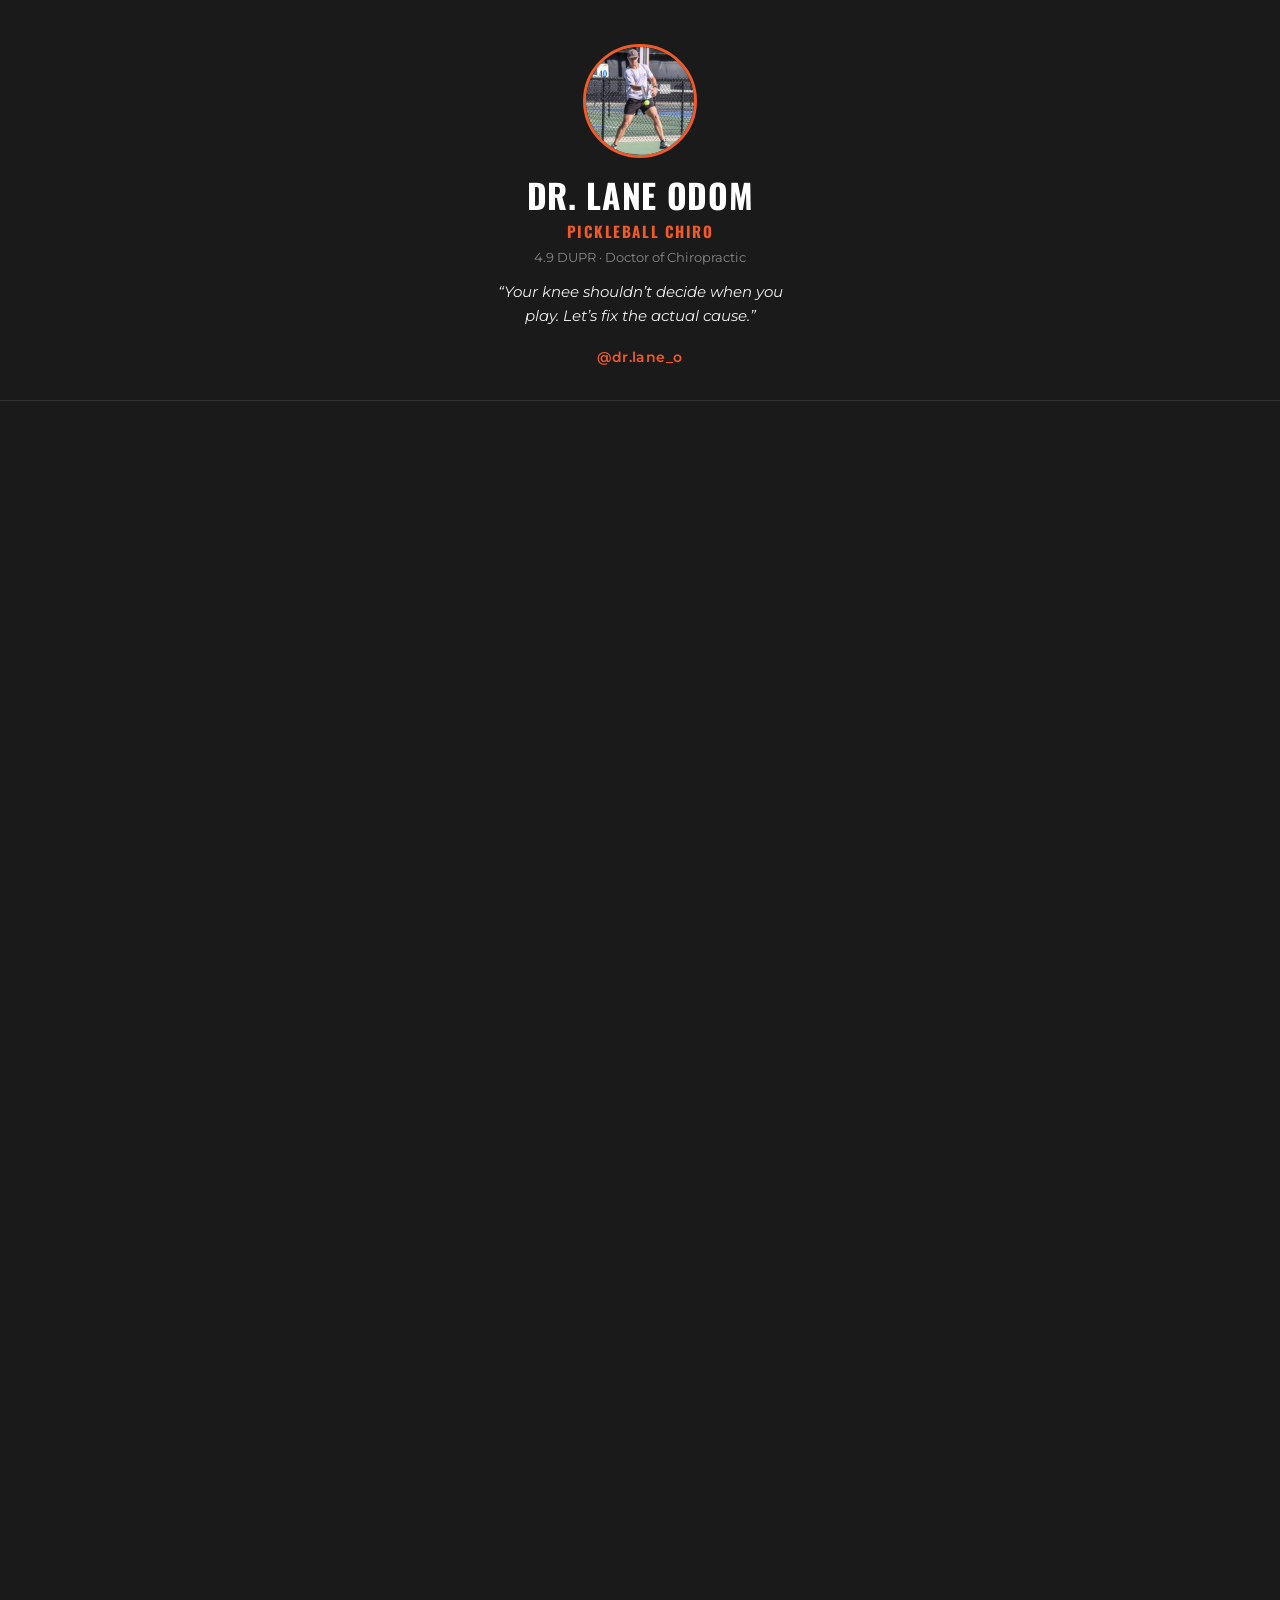
<file: index.html>
<!DOCTYPE html>
<html lang="en">
<head>
  <meta charset="UTF-8" />
  <meta name="viewport" content="width=device-width, initial-scale=1.0" />
  <meta name="description" content="Dr. Lane Odom — The Pickleball Chiro. Helping serious players stay on the court and play their best." />
  <title>Dr. Lane Odom · The Pickleball Chiro</title>
  <link rel="preconnect" href="https://fonts.googleapis.com" />
  <link rel="preconnect" href="https://fonts.gstatic.com" crossorigin />
  <link href="https://fonts.googleapis.com/css2?family=Oswald:wght@700&family=Montserrat:wght@400;500;600&display=swap" rel="stylesheet" />
  <link rel="stylesheet" href="styles.css" />
</head>
<body>

  <!-- ============================================================
       PROFILE SECTION (hero — no fade-up, always visible on load)
       ============================================================ -->
  <section class="profile">
    <div class="container">
      <img src="profile.jpg" alt="Dr. Lane Odom" class="profile-photo" />
      <h1 class="profile-name">Dr. Lane Odom</h1>
      <p class="profile-title">Pickleball Chiro</p>
      <p class="profile-subtitle">4.9 DUPR &middot; Doctor of Chiropractic</p>
      <p class="profile-tagline">&ldquo;Your knee shouldn&rsquo;t decide when you play. Let&rsquo;s fix the actual cause.&rdquo;</p>
      <a href="https://instagram.com/dr.lane_o" target="_blank" rel="noopener noreferrer" class="instagram-handle">@dr.lane_o</a>
    </div>
  </section>


  <!-- ============================================================
       AUTHORITY SECTION — hook/bridge + credibility bar
       ============================================================ -->
  <section class="authority-section fade-up">
    <div class="container">
      <p class="authority-label">Why pickleballers trust me</p>
      <div class="authority-grid">
        <div class="authority-col">
          <span class="authority-icon">🎾</span>
          <p class="authority-stat">13+ Years of Racket Sport Experience</p>
          <p class="authority-desc">I&rsquo;ve taken the same split steps and lateral shuffles that are overloading your knee, for over a decade.</p>
        </div>
        <div class="authority-col">
          <span class="authority-icon">🏓</span>
          <p class="authority-stat">4.9 DUPR Rating</p>
          <p class="authority-desc">I still compete. I know what missing three weeks costs. I&rsquo;m not going to tell you to just rest.</p>
        </div>
        <div class="authority-col">
          <span class="authority-icon">🦴</span>
          <p class="authority-stat">Rehab Chiropractor</p>
          <p class="authority-desc">Trained to find what&rsquo;s actually breaking down in your movement, not just where it hurts.</p>
        </div>
      </div>
    </div>
  </section>


  <!-- ============================================================
       PERFORMANCE SYSTEM SECTION
       ============================================================ -->
  <section class="performance-system fade-up">
    <div class="container">
      <h2 class="section-title">The Pickleball Chiro Performance System</h2>
      <p class="performance-subtext">Three stages. Done in order. Built to get you back on court and keep you there.</p>
      <div class="stage-grid">
        <div class="stage-card">
          <p class="stage-label">Stage 1</p>
          <h3 class="stage-title">Calm It Down</h3>
          <p class="stage-body">Reduce inflammation, stop the flare-up cycle, get you moving without pain. Most players skip this and wonder why they keep re-injuring the same knee.</p>
        </div>
        <div class="stage-card">
          <p class="stage-label">Stage 2</p>
          <h3 class="stage-title">Build It Back</h3>
          <p class="stage-body">Strengthen the full kinetic chain: hip, knee, and ankle, across all three planes of motion. This is the stage standard PT skips. That&rsquo;s why it came back.</p>
        </div>
        <div class="stage-card">
          <p class="stage-label">Stage 3</p>
          <h3 class="stage-title">Return to Play</h3>
          <p class="stage-body">Progress back to full intensity, 4 to 5x a week, with a body that holds up. Not just feeling better until game 3.</p>
        </div>
      </div>
    </div>
  </section>


  <!-- ============================================================
       SECTION 1 — FREE LEAD CAPTURE (after system)
       ============================================================ -->
  <section class="lead-capture fade-up">
    <div class="container">
      <h2 class="section-headline">Start here: the free knee pain checklist.</h2>
      <p class="section-subtext">
        5 things serious pickleball players need to be doing, and probably aren&rsquo;t. Takes 5 minutes. Shows you exactly which stage of the system you&rsquo;re in.
      </p>
      <p class="lead-footnote">Quick gut check: if you&rsquo;re missing any of these, something&rsquo;s being overlooked.</p>
      <a href="https://pickleballchiro.gumroad.com/l/kneepainchecklist" class="btn btn-primary" target="_blank">Get My Free Knee Pain Checklist &rarr;</a>
    </div>
  </section>


  <!-- ============================================================
       SECTION 2 — PRIMARY CTA: KNEE PAIN GUIDE
       ============================================================ -->
  <section class="cta-section fade-up">
    <div class="container">
      <div class="cta-card">
        <div class="cta-card-label">If PT didn&rsquo;t stick, this is why. &#x1F9B5; Knee Pain Guide $17</div>
        <p class="cta-card-desc">The complete pickleball-specific protocol. Three stages, movement by movement. Built for players who want to actually fix it, not just make it to game 4.</p>
        <a href="https://pickleballchiro.gumroad.com/l/pickleballkneepain" class="btn btn-primary" target="_blank" rel="noopener noreferrer">Get the Guide &rarr;</a>
      </div>
    </div>
  </section>


  <!-- ============================================================
       SECTION 3 — BOOK A SESSION
       ============================================================ -->
  <section class="booking-section fade-up">
    <div class="container">
      <h2 class="section-title">Work With Me In Person</h2>
      <p class="location-note">&#x1F4CD; Volusia County &amp; surrounding areas &middot; Ormond Beach, FL</p>
      <button class="btn btn-outline booking-toggle" id="booking-toggle" aria-expanded="false" aria-controls="booking-options">
        See Local Availability <span class="toggle-arrow" aria-hidden="true">&#9660;</span>
      </button>
      <div id="booking-options" class="booking-options" hidden>

        <div class="booking-option">
          <div class="booking-option-header">
            <span class="booking-option-icon">&#x1F3E5;</span>
            <h3>In-Person Chiropractic</h3>
          </div>
          <p class="booking-location">At Insight Chiropractic, Ormond Beach</p>
          <p class="booking-detail">Insurance accepted</p>
          <a href="https://www.1insightchiro.com/" class="btn btn-secondary">Book In-Person Chiro &rarr;</a>
        </div>

        <div class="booking-option">
          <div class="booking-option-header">
            <span class="booking-option-icon">&#x1F697;</span>
            <h3>Mobile Chiropractic</h3>
          </div>
          <div class="pricing-list">
            <div class="pricing-row"><span>60-min Intro</span><span>$150</span></div>
            <div class="pricing-row"><span>90-min Performance</span><span>$195</span></div>
          </div>
          <p class="booking-package-note">Multi-session packages available. DM for pricing</p>
          <a href="https://www.notion.so/drlanemobilechirorehab/Mobile-Chiropractic-Rehab-Care-333a4e28e09280a4b9f8df398e4dbec6?source=copy_link" class="btn btn-secondary">Book Mobile Chiro &rarr;</a>
          <p class="booking-fine-print">Mobile visits outside a 10-mile radius of Ormond Beach. West Volusia + parts of New Smyrna Beach. DM to confirm your area first.</p>
        </div>

        <div class="booking-option">
          <div class="booking-option-header">
            <span class="booking-option-icon">&#x1F3D3;</span>
            <h3>Pickleball Lessons</h3>
          </div>
          <div class="pricing-list">
            <div class="pricing-row"><span>Single Session</span><span>$80</span></div>
          </div>
          <p class="booking-detail">1-on-1 with a 4.9 DUPR player and DC</p>
          <p class="booking-package-note">Multi-session packages available. DM for pricing</p>
          <a href="https://forms.gle/6MXZ4vofGd27bbDP6" class="btn btn-secondary">Book a Lesson &rarr;</a>
        </div>

      </div>
    </div>
  </section>


  <!-- ============================================================
       SECTION 4 — VIRTUAL COACHING INTEREST
       ============================================================ -->
  <section class="virtual-coaching fade-up">
    <div class="container">
      <h2 class="section-title-subtle">Interested in Virtual Coaching?</h2>
      <p class="section-subtext-subtle">Exploring 1-on-1 virtual coaching for players outside my area: game film review, custom programming, and accountability. Not officially open yet, but drop your info if you&rsquo;re interested.</p>
      <form id="coaching-form" class="capture-form" action="https://formspree.io/f/maqaboey" method="POST" novalidate>
        <input type="text" name="name" placeholder="Name" required autocomplete="name" />
        <input type="email" name="email" placeholder="Email Address" required autocomplete="email" />
        <textarea name="game_info" placeholder="Tell me about your game (optional)" rows="3"></textarea>
        <button type="submit" class="btn btn-subtle">I&rsquo;m Interested</button>
      </form>
      <div id="coaching-thankyou" style="display:none;" class="thankyou-state" aria-live="polite">
        <p class="thankyou-text">Got it! I&rsquo;ll reach out when spots open up.</p>
      </div>
    </div>
  </section>


  <!-- ============================================================
       SECTION 5 — GEAR / AFFILIATE
       ============================================================ -->
  <section class="gear-section fade-up">
    <div class="container">
      <h3 class="gear-header">Gear I Use &amp; Recommend</h3>
      <p class="gear-line">Use code <strong>LANE10%</strong> at <a href="https://instagram.com/lcubedlifestyle" target="_blank" rel="noopener noreferrer">@lcubedlifestyle</a></p>
      <p class="gear-line">Luzz Pickleball paddles &amp; gear. DM me for details</p>
    </div>
  </section>


  <!-- ============================================================
       FOOTER
       ============================================================ -->
  <footer class="site-footer fade-up">
    <div class="container">
      <p>&copy; 2026 Dr. Lane Odom &middot; The Pickleball Chiro</p>
      <a href="https://instagram.com/dr.lane_o" target="_blank" rel="noopener noreferrer">@dr.lane_o on Instagram</a>
    </div>
  </footer>


  <!-- ============================================================
       STICKY MOBILE CTA BAR
       ============================================================ -->
  <div class="sticky-cta-bar" id="sticky-cta-bar">
    <a href="https://pickleballchiro.gumroad.com/l/kneepainchecklist" class="sticky-cta-link" target="_blank" rel="noopener noreferrer">Free Knee Pain Checklist →</a>
    <button class="sticky-cta-dismiss" id="sticky-cta-dismiss" aria-label="Dismiss">&times;</button>
  </div>

  <script src="main.js"></script>
</body>
</html>
</file>
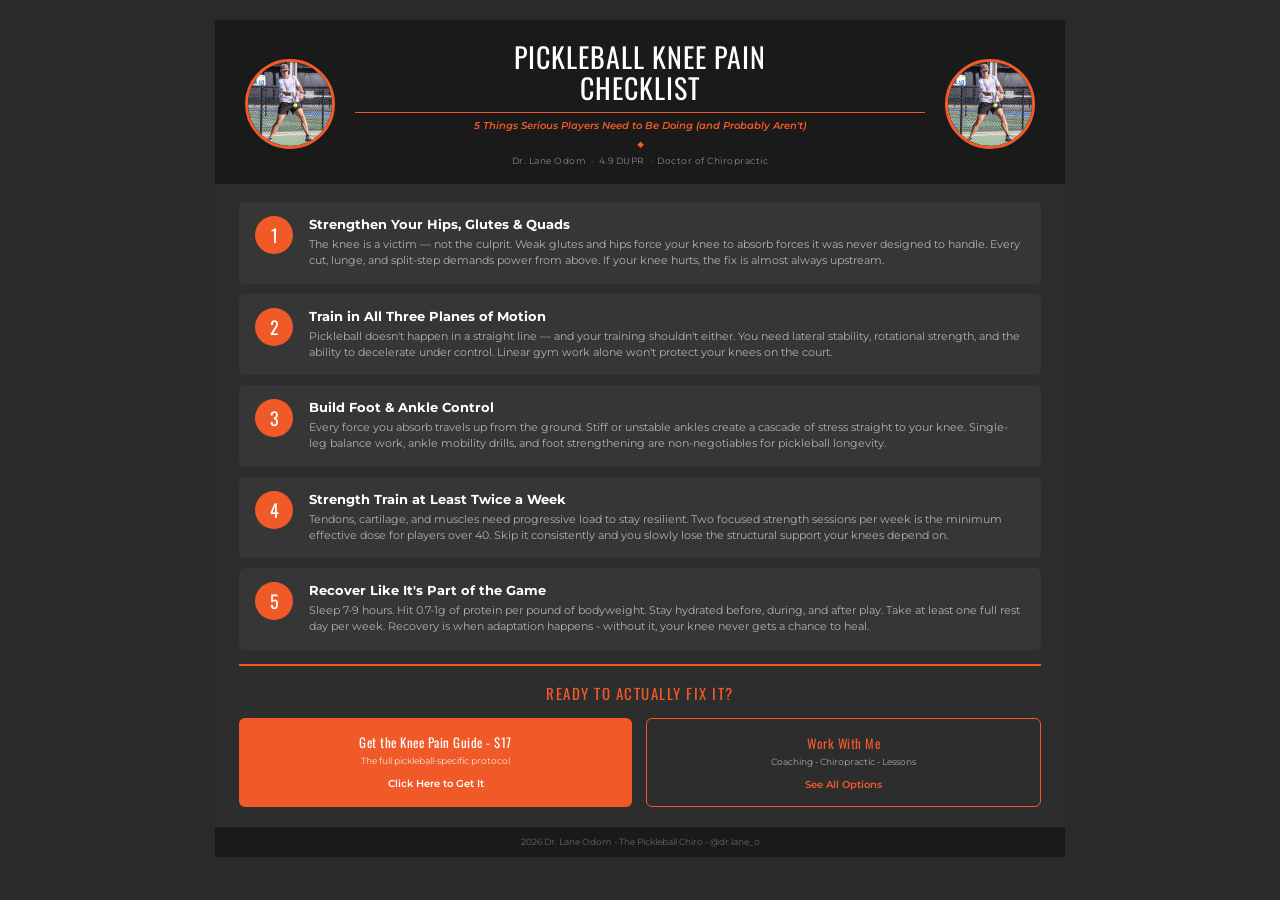
<file: checklist.html>
<!DOCTYPE html>
<html lang="en">
<head>
<meta charset="UTF-8">
<title>Pickleball Knee Pain Checklist</title>
<link href="https://fonts.googleapis.com/css2?family=Oswald:wght@700&family=Montserrat:wght@400;600&display=swap" rel="stylesheet">
<style>
* { -webkit-print-color-adjust: exact !important; print-color-adjust: exact !important; margin:0; padding:0; box-sizing:border-box; }
body { background:#2a2a2a !important; display:flex; justify-content:center; padding:20px; font-family:'Montserrat',sans-serif; }
.page { width:850px; background:#2d2d2d !important; overflow:hidden; }
.header { background:#1a1a1a !important; padding:22px 30px 18px; display:flex; align-items:center; gap:20px; }
.circle-photo { width:90px; height:90px; border-radius:50%; border:3px solid #F05A28; object-fit:cover; flex-shrink:0; }
.header-text { flex:1; text-align:center; }
.header-title { font-family:'Oswald',sans-serif; font-size:28px; color:#fff !important; letter-spacing:1px; line-height:1.1; }
.header-rule { width:100%; height:1.5px; background:#F05A28 !important; margin:8px 0 6px; }
.header-subtitle { font-size:10px; color:#F05A28 !important; font-style:italic; font-weight:600; }
.header-diamond { color:#F05A28 !important; font-size:12px; margin:4px 0; }
.header-byline { font-size:9px; color:#888 !important; letter-spacing:0.5px; }
.items { padding:18px 24px 14px; display:flex; flex-direction:column; gap:10px; }
.item { display:flex; align-items:flex-start; gap:16px; background:#363636 !important; border-radius:6px; padding:14px 16px; }
.item-number { width:38px; height:38px; border-radius:50%; background:#F05A28 !important; color:#fff !important; font-family:'Oswald',sans-serif; font-size:18px; display:flex; align-items:center; justify-content:center; flex-shrink:0; }
.item-title { font-size:13px; font-weight:700; color:#fff !important; margin-bottom:5px; }
.item-body { font-size:10.5px; color:#b0b0b0 !important; line-height:1.55; }
.divider { height:2px; background:#F05A28 !important; margin:0 24px; }
.cta-section { padding:16px 24px 20px; }
.cta-heading { font-family:'Oswald',sans-serif; font-size:15px; color:#F05A28 !important; text-align:center; letter-spacing:1.5px; margin-bottom:14px; }
.cta-buttons { display:flex; gap:14px; }
.cta-btn { flex:1; text-decoration:none; display:block; border-radius:6px; padding:14px 16px; text-align:center; }
.cta-btn-primary { background:#F05A28 !important; }
.cta-btn-secondary { background:transparent !important; border:1.5px solid #F05A28; }
.btn-label { font-family:'Oswald',sans-serif; font-size:13px; letter-spacing:0.5px; display:block; margin-bottom:3px; }
.cta-btn-primary .btn-label { color:#fff !important; }
.cta-btn-secondary .btn-label { color:#F05A28 !important; }
.btn-sub { font-size:9px; display:block; margin-bottom:6px; }
.cta-btn-primary .btn-sub { color:rgba(255,255,255,0.8) !important; }
.cta-btn-secondary .btn-sub { color:#aaa !important; }
.btn-arrow { font-size:10px; font-weight:600; }
.cta-btn-primary .btn-arrow { color:#fff !important; }
.cta-btn-secondary .btn-arrow { color:#F05A28 !important; }
.footer { background:#1a1a1a !important; padding:10px 24px; text-align:center; font-size:8.5px; color:#666 !important; }
@media print {
  * { -webkit-print-color-adjust: exact !important; print-color-adjust: exact !important; }
  body { background:#2a2a2a !important; padding:0; margin:0; }
  .page { width:100% !important; }
}
</style>
</head>
<body>
<div class="page">
  <div class="header">
    <img src="https://odomlane17.github.io/pickleballchiro-site/profile.jpg" class="circle-photo" alt="Lane">
    <div class="header-text">
      <div class="header-title">PICKLEBALL KNEE PAIN<br>CHECKLIST</div>
      <div class="header-rule"></div>
      <div class="header-subtitle">5 Things Serious Players Need to Be Doing (and Probably Aren't)</div>
      <div class="header-diamond">&#9670;</div>
      <div class="header-byline">Dr. Lane Odom &nbsp;·&nbsp; 4.9 DUPR &nbsp;·&nbsp; Doctor of Chiropractic</div>
    </div>
    <img src="https://odomlane17.github.io/pickleballchiro-site/profile.jpg" class="circle-photo" alt="Lane">
  </div>
  <div class="items">
    <div class="item"><div class="item-number">1</div><div><div class="item-title">Strengthen Your Hips, Glutes &amp; Quads</div><div class="item-body">The knee is a victim — not the culprit. Weak glutes and hips force your knee to absorb forces it was never designed to handle. Every cut, lunge, and split-step demands power from above. If your knee hurts, the fix is almost always upstream.</div></div></div>
    <div class="item"><div class="item-number">2</div><div><div class="item-title">Train in All Three Planes of Motion</div><div class="item-body">Pickleball doesn't happen in a straight line — and your training shouldn't either. You need lateral stability, rotational strength, and the ability to decelerate under control. Linear gym work alone won't protect your knees on the court.</div></div></div>
    <div class="item"><div class="item-number">3</div><div><div class="item-title">Build Foot &amp; Ankle Control</div><div class="item-body">Every force you absorb travels up from the ground. Stiff or unstable ankles create a cascade of stress straight to your knee. Single-leg balance work, ankle mobility drills, and foot strengthening are non-negotiables for pickleball longevity.</div></div></div>
    <div class="item"><div class="item-number">4</div><div><div class="item-title">Strength Train at Least Twice a Week</div><div class="item-body">Tendons, cartilage, and muscles need progressive load to stay resilient. Two focused strength sessions per week is the minimum effective dose for players over 40. Skip it consistently and you slowly lose the structural support your knees depend on.</div></div></div>
    <div class="item"><div class="item-number">5</div><div><div class="item-title">Recover Like It's Part of the Game</div><div class="item-body">Sleep 7-9 hours. Hit 0.7-1g of protein per pound of bodyweight. Stay hydrated before, during, and after play. Take at least one full rest day per week. Recovery is when adaptation happens - without it, your knee never gets a chance to heal.</div></div></div>
  </div>
  <div class="divider"></div>
  <div class="cta-section">
    <div class="cta-heading">READY TO ACTUALLY FIX IT?</div>
    <div class="cta-buttons">
      <a href="https://pickleballchiro.gumroad.com/l/pickleballkneepain" class="cta-btn cta-btn-primary">
        <span class="btn-label">Get the Knee Pain Guide - $17</span>
        <span class="btn-sub">The full pickleball-specific protocol</span>
        <span class="btn-arrow">Click Here to Get It</span>
      </a>
      <a href="https://odomlane17.github.io/pickleballchiro-site/" class="cta-btn cta-btn-secondary">
        <span class="btn-label">Work With Me</span>
        <span class="btn-sub">Coaching - Chiropractic - Lessons</span>
        <span class="btn-arrow">See All Options</span>
      </a>
    </div>
  </div>
  <div class="footer">2026 Dr. Lane Odom - The Pickleball Chiro - @dr.lane_o</div>
</div>
</body>
</html>
</file>
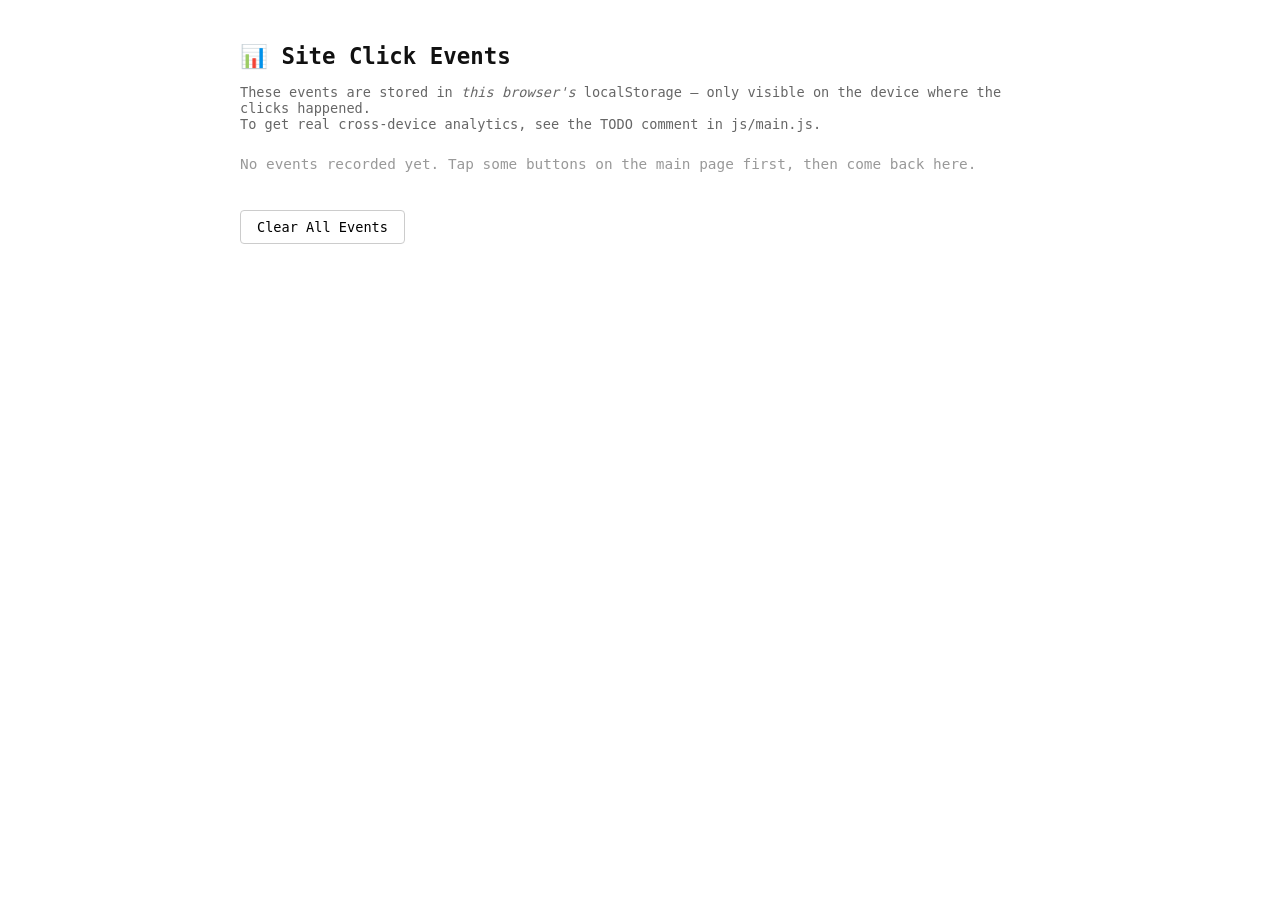
<file: stats.html>
<!DOCTYPE html>
<html lang="en">
<head>
  <meta charset="UTF-8" />
  <meta name="viewport" content="width=device-width, initial-scale=1.0" />
  <title>Stats · Pickleball Chiro</title>
  <!-- TODO: Replace localStorage tracking with Plausible or Fathom for persistent analytics -->
  <style>
    body { font-family: monospace; padding: 28px; background: #fff; color: #111; max-width: 800px; margin: 0 auto; }
    h1 { font-size: 1.4rem; margin-bottom: 8px; }
    .note { color: #666; font-size: 0.85rem; margin-bottom: 24px; }
    h2 { font-size: 1rem; margin: 24px 0 8px; border-bottom: 1px solid #ddd; padding-bottom: 4px; }
    table { border-collapse: collapse; width: 100%; margin-bottom: 8px; }
    th, td { border: 1px solid #ccc; padding: 7px 12px; text-align: left; font-size: 0.85rem; }
    th { background: #f5f5f5; }
    .empty { color: #999; margin-top: 12px; font-size: 0.9rem; }
    .clear-btn { margin-top: 24px; padding: 8px 16px; cursor: pointer; font-family: monospace; font-size: 0.85rem; background: #fff; border: 1px solid #ccc; border-radius: 4px; }
    .clear-btn:hover { background: #fee; border-color: #c00; color: #c00; }
  </style>
</head>
<body>
  <h1>&#x1F4CA; Site Click Events</h1>
  <p class="note">
    These events are stored in <em>this browser's</em> localStorage — only visible on the device where the clicks happened.<br />
    To get real cross-device analytics, see the TODO comment in js/main.js.
  </p>

  <div id="stats-output"></div>
  <button class="clear-btn" id="clear-btn">Clear All Events</button>

  <script>
    const output  = document.getElementById('stats-output');
    const clearBtn = document.getElementById('clear-btn');

    function renderStats() {
      const events = JSON.parse(localStorage.getItem('pb_events') || '[]');

      if (events.length === 0) {
        output.innerHTML = '<p class="empty">No events recorded yet. Tap some buttons on the main page first, then come back here.</p>';
        return;
      }

      // Summary counts
      const counts = {};
      events.forEach(function (ev) {
        counts[ev.label] = (counts[ev.label] || 0) + 1;
      });

      let html = '<h2>Summary (' + events.length + ' total clicks)</h2>';
      html += '<table><thead><tr><th>Button / Link</th><th>Total Clicks</th></tr></thead><tbody>';
      Object.entries(counts)
        .sort(function (a, b) { return b[1] - a[1]; })
        .forEach(function (entry) {
          html += '<tr><td>' + entry[0] + '</td><td>' + entry[1] + '</td></tr>';
        });
      html += '</tbody></table>';

      // Full log, newest first
      html += '<h2>Full Log (newest first)</h2>';
      html += '<table><thead><tr><th>#</th><th>Label</th><th>Timestamp</th></tr></thead><tbody>';
      var reversed = events.slice().reverse();
      reversed.forEach(function (ev, i) {
        html += '<tr><td>' + (events.length - i) + '</td><td>' + ev.label + '</td><td>' + ev.timestamp + '</td></tr>';
      });
      html += '</tbody></table>';

      output.innerHTML = html;
    }

    renderStats();

    clearBtn.addEventListener('click', function () {
      if (confirm('Delete all stored click events?')) {
        localStorage.removeItem('pb_events');
        renderStats();
      }
    });
  </script>
</body>
</html>
</file>
<file: styles.css>
/* ============================================================
   PICKLEBALL CHIRO — styles.css
   Mobile-first. Edit brand colors in :root below.
   ============================================================ */

:root {
  --orange:        #F05A28;
  --dark:          #1A1A1A;
  --off-white:     #F0F0F0;
  --white:         #FFFFFF;
  --gray-mid:      #888888;
  --gray-subtle:   #242424;
  --card-bg:       #222222;
  --border-subtle: #333333;
}

/* ---- RESET ---- */
*, *::before, *::after { box-sizing: border-box; margin: 0; padding: 0; }

/* ============================================================
   SCROLL FADE-IN ANIMATIONS
   ============================================================ */
.fade-up {
  opacity: 0;
  transform: translateY(20px);
  transition: opacity 0.5s ease, transform 0.5s ease;
}
.fade-up.visible {
  opacity: 1;
  transform: translateY(0);
}

html { font-size: 16px; scroll-behavior: smooth; }

body {
  background-color: var(--dark);
  color: var(--off-white);
  font-family: 'Montserrat', sans-serif;
  line-height: 1.6;
  min-height: 100vh;
}

/* ---- TYPOGRAPHY ---- */
h1, h2, h3 {
  font-family: 'Oswald', sans-serif;
  font-weight: 700;
  text-transform: uppercase;
  letter-spacing: 0.02em;
  line-height: 1.15;
}

/* ---- LAYOUT ---- */
.container {
  max-width: 480px;
  margin: 0 auto;
  padding: 0 20px;
}

section { padding: 32px 0; }

/* ============================================================
   PROFILE
   ============================================================ */
.profile {
  padding: 44px 0 30px;
  text-align: center;
  border-bottom: 1px solid var(--border-subtle);
}

.profile-photo {
  width: 114px;
  height: 114px;
  border-radius: 50%;
  object-fit: cover;
  border: 3px solid var(--orange);
  display: block;
  margin: 0 auto 18px;
}

.profile-name {
  font-size: 1.8rem;
  color: var(--white);
  margin-bottom: 4px;
}

.profile-title {
  font-family: 'Oswald', sans-serif;
  font-weight: 700;
  font-size: 0.95rem;
  color: var(--orange);
  text-transform: uppercase;
  letter-spacing: 0.1em;
  margin-bottom: 4px;
}

.profile-subtitle {
  font-size: 0.82rem;
  color: var(--gray-mid);
  margin-bottom: 12px;
}

.profile-tagline {
  font-size: 0.94rem;
  color: var(--off-white);
  font-style: italic;
  max-width: 300px;
  margin: 0 auto 16px;
}

.instagram-handle {
  display: inline-block;
  color: var(--orange);
  text-decoration: none;
  font-size: 0.88rem;
  font-weight: 600;
  letter-spacing: 0.03em;
}
.instagram-handle:hover { text-decoration: underline; }

/* ============================================================
   BUTTONS
   ============================================================ */
.btn {
  display: block;
  width: 100%;
  padding: 15px 20px;
  border-radius: 6px;
  font-family: 'Oswald', sans-serif;
  font-weight: 700;
  font-size: 1rem;
  letter-spacing: 0.04em;
  text-transform: uppercase;
  text-align: center;
  text-decoration: none;
  cursor: pointer;
  border: none;
  transition: opacity 0.15s ease, transform 0.2s ease, filter 0.2s ease;
  -webkit-tap-highlight-color: transparent;
}
.btn:hover {
  transform: translateY(-2px);
  filter: brightness(1.08);
}
.btn:active { transform: translateY(0); }

.btn-primary { background-color: var(--orange); color: var(--white); }
.btn-primary:hover { opacity: 0.88; }

.btn-secondary {
  background-color: transparent;
  color: var(--orange);
  border: 2px solid var(--orange);
}
.btn-secondary:hover { background-color: rgba(240,90,40,0.08); }

.btn-outline {
  background-color: transparent;
  color: var(--off-white);
  border: 2px solid var(--border-subtle);
}
.btn-outline:hover { border-color: var(--off-white); }

.btn-subtle {
  background-color: transparent;
  color: var(--gray-mid);
  border: 1px solid var(--border-subtle);
  font-size: 0.88rem;
  padding: 12px 20px;
}
.btn-subtle:hover { border-color: var(--gray-mid); color: var(--off-white); }

/* ============================================================
   AUTHORITY SECTION — "Why Players Work With Me"
   ============================================================ */
.authority-section {
  background-color: rgba(255, 255, 255, 0.04);
  border-top: 1px solid var(--border-subtle);
  border-bottom: 1px solid var(--border-subtle);
  padding: 28px 0;
}

.authority-grid {
  display: flex;
  flex-direction: column;
  gap: 24px;
}

.authority-col {
  flex: 1;
  text-align: center;
}

.authority-icon {
  font-size: 1.6rem;
  display: block;
  margin-bottom: 8px;
}

.authority-stat {
  font-family: 'Oswald', sans-serif;
  font-weight: 700;
  font-size: 1rem;
  color: var(--white);
  text-transform: uppercase;
  letter-spacing: 0.04em;
  margin-bottom: 6px;
}

.authority-label {
  font-family: 'Oswald', sans-serif;
  font-weight: 700;
  font-size: 1.4rem;
  color: var(--white);
  text-align: center;
  text-transform: uppercase;
  letter-spacing: 0.02em;
  line-height: 1.15;
  margin-bottom: 20px;
}

.authority-desc {
  font-size: 0.82rem;
  color: var(--gray-mid);
  line-height: 1.55;
  font-style: italic;
}

@media (max-width: 480px) {
  .authority-icon {
    font-size: 1.3rem;
    margin-bottom: 4px;
  }
}

@media (min-width: 600px) {
  .authority-grid {
    flex-direction: row;
    gap: 16px;
  }
}

/* ============================================================
   SECTION 1 — LEAD CAPTURE
   ============================================================ */
.lead-capture {
  background-color: var(--gray-subtle);
  border-radius: 10px;
  margin: 0 16px;
  padding: 28px 0;
}

.section-headline {
  font-size: 1.55rem;
  color: var(--white);
  margin-bottom: 10px;
  text-align: center;
}

.section-subtext {
  font-size: 0.9rem;
  color: var(--off-white);
  margin: 0 auto 20px;
  text-align: center;
  max-width: 360px;
}

.offer-bullets {
  list-style: none;
  margin: 0 auto 20px;
  max-width: 360px;
  display: flex;
  flex-direction: column;
  gap: 8px;
  text-align: left;
}

.offer-bullets li {
  font-size: 0.88rem;
  color: var(--white);
  padding-left: 18px;
  position: relative;
  line-height: 1.5;
}

.offer-bullets li::before {
  content: '—';
  color: var(--orange);
  position: absolute;
  left: 0;
  font-weight: 700;
}

.capture-form {
  display: flex;
  flex-direction: column;
  gap: 12px;
}

.capture-form input,
.capture-form textarea {
  background-color: var(--dark);
  border: 1px solid var(--border-subtle);
  color: var(--white);
  padding: 13px 16px;
  border-radius: 6px;
  font-family: 'Montserrat', sans-serif;
  font-size: 0.92rem;
  width: 100%;
  outline: none;
  transition: border-color 0.15s;
  resize: vertical;
}
.capture-form input:focus,
.capture-form textarea:focus { border-color: var(--orange); }
.capture-form input::placeholder,
.capture-form textarea::placeholder { color: var(--gray-mid); }

.lead-footnote {
  font-size: 0.84rem;
  color: var(--gray-mid);
  font-style: italic;
  text-align: center;
  max-width: 360px;
  margin: 0 auto 20px;
  line-height: 1.6;
}

/* ---- Thank-you state ---- */
.thankyou-state { text-align: center; }

.thankyou-text {
  font-size: 1rem;
  color: var(--off-white);
  margin-bottom: 16px;
  font-weight: 600;
}

/* ============================================================
   PERFORMANCE SYSTEM SECTION
   ============================================================ */
.performance-system {
  border-top: 1px solid var(--border-subtle);
}

.performance-subtext {
  font-size: 0.88rem;
  color: var(--gray-mid);
  text-align: center;
  margin: 8px auto 24px;
  max-width: 400px;
  line-height: 1.6;
}

.stage-grid {
  display: flex;
  flex-direction: column;
  gap: 12px;
}

.stage-card {
  background-color: var(--card-bg);
  border-left: 4px solid var(--orange);
  border-radius: 8px;
  padding: 18px 20px;
  display: flex;
  flex-direction: column;
  gap: 6px;
}

.stage-label {
  font-family: 'Oswald', sans-serif;
  font-size: 0.72rem;
  color: var(--orange);
  text-transform: uppercase;
  letter-spacing: 0.12em;
  font-weight: 700;
}

.stage-title {
  font-size: 1rem;
  color: var(--white);
  font-family: 'Oswald', sans-serif;
  font-weight: 700;
  text-transform: uppercase;
  letter-spacing: 0.02em;
  line-height: 1.15;
}

.stage-body {
  font-size: 0.84rem;
  color: var(--off-white);
  line-height: 1.55;
}

@media (min-width: 600px) {
  .stage-grid {
    flex-direction: row;
    gap: 12px;
  }
  .stage-card {
    flex: 1;
  }
}

/* ============================================================
   SECTION 2 — CTA CARD (Knee Pain Guide)
   ============================================================ */
.cta-card {
  background-color: var(--card-bg);
  border-left: 4px solid var(--orange);
  border-radius: 8px;
  padding: 22px 20px;
  display: flex;
  flex-direction: column;
  gap: 12px;
  transition: transform 0.2s ease, box-shadow 0.2s ease;
}
.cta-card:hover {
  transform: translateY(-4px);
  box-shadow: 0 8px 24px rgba(0, 0, 0, 0.3);
}

.cta-card-label {
  font-family: 'Oswald', sans-serif;
  font-weight: 700;
  font-size: 1.1rem;
  text-transform: uppercase;
  letter-spacing: 0.04em;
  color: var(--white);
}

.cta-card-desc {
  font-size: 0.88rem;
  color: var(--off-white);
  line-height: 1.55;
}

/* ============================================================
   SECTION 3 — BOOKING
   ============================================================ */
.booking-section {
  border-top: 1px solid var(--border-subtle);
}

.section-title {
  font-size: 1.4rem;
  color: var(--white);
  text-align: center;
  margin-bottom: 6px;
}

.location-note {
  font-size: 0.8rem;
  color: var(--gray-mid);
  text-align: center;
  margin-bottom: 20px;
}

.toggle-arrow {
  display: inline-block;
  margin-left: 8px;
  font-style: normal;
  transition: transform 0.2s ease;
}
.booking-toggle[aria-expanded="true"] .toggle-arrow { transform: rotate(180deg); }

.booking-options {
  margin-top: 16px;
  display: flex;
  flex-direction: column;
  gap: 16px;
}

.booking-option {
  background-color: var(--card-bg);
  border-radius: 8px;
  padding: 20px;
  display: flex;
  flex-direction: column;
  gap: 10px;
  transition: transform 0.2s ease, box-shadow 0.2s ease;
}
.booking-option:hover {
  transform: translateY(-4px);
  box-shadow: 0 8px 24px rgba(0, 0, 0, 0.3);
}

.booking-option-header {
  display: flex;
  align-items: center;
  gap: 10px;
}
.booking-option-icon { font-size: 1.3rem; }
.booking-option-header h3 {
  font-size: 1rem;
  color: var(--white);
}

.booking-location,
.booking-note { font-size: 0.82rem; color: var(--gray-mid); }
.booking-detail { font-size: 0.84rem; color: var(--off-white); }

.pricing-list {
  background-color: rgba(0,0,0,0.25);
  border-radius: 6px;
  padding: 12px 14px;
  display: flex;
  flex-direction: column;
  gap: 6px;
}

.pricing-row {
  display: flex;
  justify-content: space-between;
  font-size: 0.86rem;
  color: var(--off-white);
}
.pricing-row.upgrade {
  font-size: 0.8rem;
  color: var(--gray-mid);
  padding-top: 6px;
  border-top: 1px solid var(--border-subtle);
  margin-top: 2px;
}

.booking-package-note { font-size: 0.8rem; color: var(--gray-mid); }

.booking-fine-print {
  font-size: 0.73rem;
  color: var(--gray-mid);
  line-height: 1.55;
  opacity: 0.65;
  padding-top: 6px;
  border-top: 1px solid var(--border-subtle);
}

/* ============================================================
   SECTION 4 — VIRTUAL COACHING (subtle)
   ============================================================ */
.virtual-coaching {
  border-top: 1px solid var(--border-subtle);
}

.section-title-subtle {
  font-size: 1.05rem;
  color: var(--gray-mid);
  text-align: center;
  margin-bottom: 8px;
}

.section-subtext-subtle {
  font-size: 0.83rem;
  color: var(--gray-mid);
  text-align: center;
  margin-bottom: 18px;
  line-height: 1.6;
}

/* ============================================================
   SECTION 5 — GEAR (minimal)
   ============================================================ */
.gear-section {
  border-top: 1px solid var(--border-subtle);
  padding: 22px 0;
  text-align: center;
}

.gear-header {
  font-size: 0.75rem;
  color: var(--gray-mid);
  text-transform: uppercase;
  letter-spacing: 0.1em;
  margin-bottom: 10px;
}

.gear-line {
  font-size: 0.82rem;
  color: var(--gray-mid);
  margin-bottom: 5px;
}
.gear-line a { color: var(--gray-mid); text-decoration: underline; }
.gear-line a:hover { color: var(--off-white); }
.gear-line strong { color: var(--off-white); }

/* ============================================================
   FOOTER
   ============================================================ */
.site-footer {
  border-top: 1px solid var(--border-subtle);
  padding: 22px 0;
  text-align: center;
}
.site-footer p { font-size: 0.76rem; color: var(--gray-mid); margin-bottom: 6px; }
.site-footer a { font-size: 0.82rem; color: var(--orange); text-decoration: none; }
.site-footer a:hover { text-decoration: underline; }

/* Sticky Mobile CTA Bar */
.sticky-cta-bar {
  display: none;
  position: fixed;
  bottom: 0;
  left: 0;
  right: 0;
  background-color: var(--orange);
  z-index: 999;
  align-items: center;
  justify-content: center;
  padding: 14px 20px;
  gap: 12px;
}

@media (max-width: 768px) {
  .sticky-cta-bar {
    display: flex;
  }
  body {
    padding-bottom: 56px;
  }
}

.sticky-cta-link {
  color: var(--white);
  font-family: 'Oswald', sans-serif;
  font-weight: 700;
  font-size: 0.95rem;
  text-transform: uppercase;
  letter-spacing: 0.05em;
  text-decoration: none;
  flex: 1;
  text-align: center;
}

.sticky-cta-dismiss {
  background: none;
  border: none;
  color: var(--white);
  font-size: 1.4rem;
  cursor: pointer;
  padding: 0 4px;
  line-height: 1;
  opacity: 0.7;
  flex-shrink: 0;
}
.sticky-cta-dismiss:hover { opacity: 1; }

/* ============================================================
   DESKTOP (secondary)
   ============================================================ */
@media (min-width: 600px) {
  .container { max-width: 540px; }
  .lead-capture { margin: 0; }
  .profile-name { font-size: 2.1rem; }
  .section-headline { font-size: 1.8rem; }
  .cta-card-label { font-size: 1.2rem; }
}
</file>
